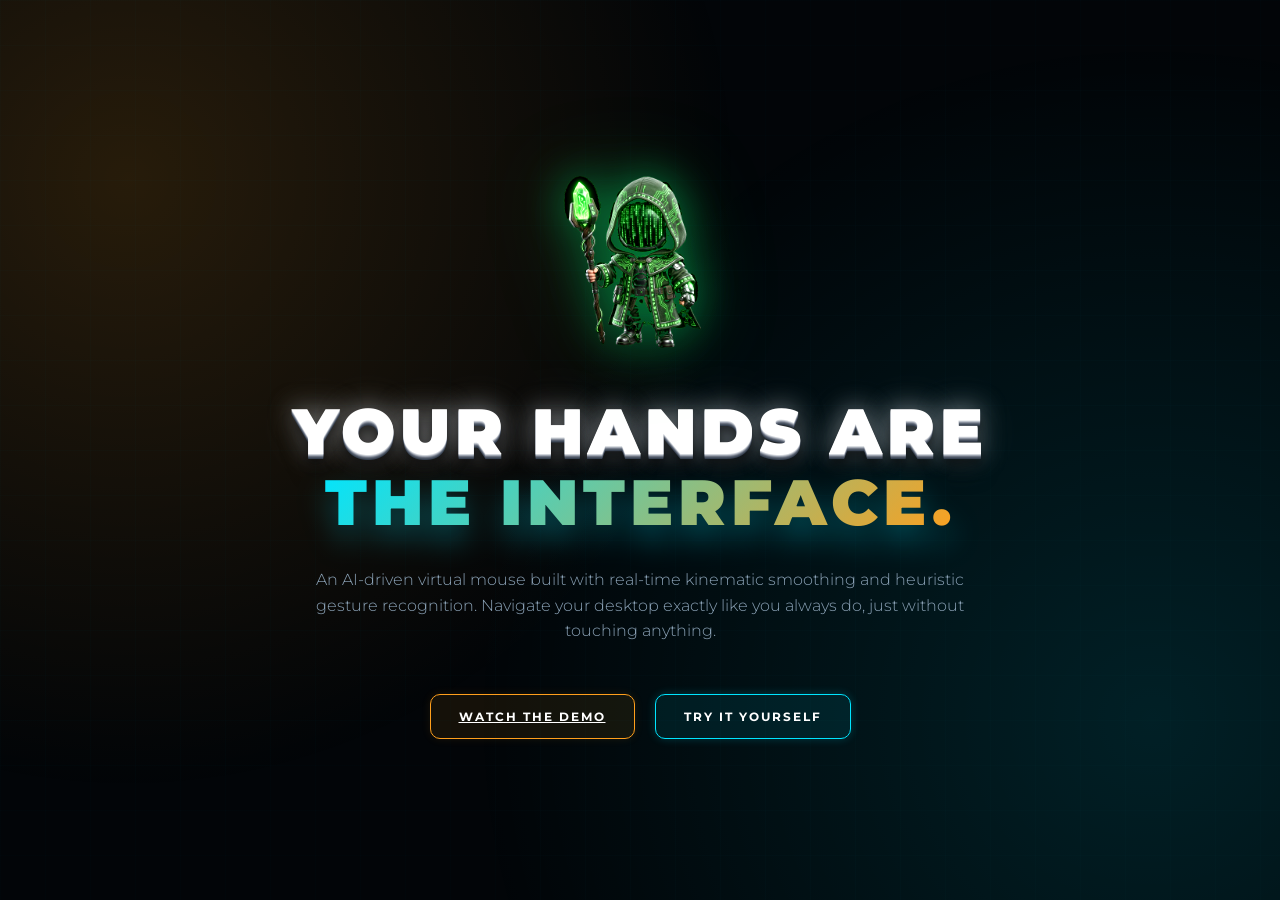
<file: frontend/index.html>
<!DOCTYPE html>
<html lang="en">

<head>
    <meta charset="UTF-8">
    <meta name="viewport" content="width=device-width, initial-scale=1.0">
    <title>Nexus // Spatial Interface Hub</title>
    <!-- Google Fonts -->
    <link rel="preconnect" href="https://fonts.googleapis.com">
    <link rel="preconnect" href="https://fonts.gstatic.com" crossorigin>
    <link href="https://fonts.googleapis.com/css2?family=Montserrat:wght@300;400;500;600;700;800;900&display=swap"
        rel="stylesheet">
    <!-- Stylesheet -->
    <link rel="stylesheet" href="style.css?v=7">
</head>

<body>
    <div class="background-radial-glow"></div>
    <div class="background-grid"></div>

    <!-- MAIN APP WRAPPER -->
    <div class="app-wrapper">

        <!-- ==========================================
             PAGE 1: LANDING HERO (`#page-landing`)
             ========================================== -->
        <section class="page-view active-page" id="page-landing">
            <div class="landing-container">
                <img src="cypher_transparent.png" class="robot-hand-hologram" id="robot-hand-img" alt="Cypher Hologram">
                <h1 class="glow-text">YOUR HANDS ARE<br><span class="accent-span">THE INTERFACE.</span></h1>
                <p class="sub-headline">
                    An AI-driven virtual mouse built with real-time kinematic smoothing and heuristic gesture
                    recognition.
                    Navigate your desktop exactly like you always do, just without touching anything.
                </p>
                <div class="landing-buttons">
                    <a href="https://youtu.be/SQXOkQufzig?si=wieNALtGC2SFSOL9" target="_blank"
                        class="cyber-btn secondary-btn" id="btn-watch-demo">
                        <span class="btn-glow"></span>
                        <span class="btn-text">WATCH THE DEMO</span>
                    </a>
                    <button class="cyber-btn primary-btn" id="btn-try-yourself">
                        <span class="btn-glow"></span>
                        <span class="btn-text">TRY IT YOURSELF</span>
                    </button>
                </div>
            </div>
        </section>


        <!-- ==========================================
             PAGE 2: GESTURE ARMORY (`#page-armory`)
             ========================================== -->
        <section class="page-view" id="page-armory">
            <div class="container container-showcase">
                <header class="glass-panel sub-header">
                    <h2>THE GESTURE ARMORY</h2>
                    <span class="sub-label">REAL-TIME GESTURE MECHANICS</span>
                </header>

                <div class="armory-segments">
                    <div class="armory-top-row">
                        <!-- Left Segment -->
                        <div class="armory-segment">
                            <h3 class="segment-title">Left Hand Gestures (System Controls)</h3>
                            <div class="segment-grid">
                                <div class="showcase-card glass-panel">
                                    <div class="card-desc-bubble">Make a closed fist with your left hand for more than
                                        0.6 seconds to show the desktop.</div>
                                    <div class="showcase-header">
                                        <h3>Minimize Windows</h3>
                                    </div>
                                    <div class="split-visuals">
                                        <div class="visual-pane hand-pane"><span class="pane-label">HAND</span>
                                            <div class="visual-placeholder loop-fist">
                                                <div class="fist-shape"></div>
                                            </div>
                                        </div>
                                        <div class="visual-pane screen-pane"><span class="pane-label">SCREEN</span>
                                            <div class="visual-placeholder loop-boss">
                                                <div class="mock-windows">
                                                    <div class="win window-1"></div>
                                                    <div class="win window-2"></div>
                                                </div>
                                                <div class="mock-desktop"></div>
                                            </div>
                                        </div>
                                    </div>
                                </div>
                                <div class="showcase-card glass-panel">
                                    <div class="card-desc-bubble">Show an open palm with your left hand for more than
                                        0.6 seconds to restore the windows.</div>
                                    <div class="showcase-header">
                                        <h3>Maximize Windows</h3>
                                    </div>
                                    <div class="split-visuals">
                                        <div class="visual-pane hand-pane"><span class="pane-label">HAND</span>
                                            <div class="visual-placeholder loop-pinch-pinky">
                                                <div class="hand-shape-pinky" style="animation: none; transform: none;">
                                                </div>
                                            </div>
                                        </div>
                                        <div class="visual-pane screen-pane"><span class="pane-label">SCREEN</span>
                                            <div class="visual-placeholder loop-boss"
                                                style="animation-direction: reverse;">
                                                <div class="mock-windows">
                                                    <div class="win window-1"></div>
                                                    <div class="win window-2"></div>
                                                </div>
                                                <div class="mock-desktop"></div>
                                            </div>
                                        </div>
                                    </div>
                                </div>
                                <div class="showcase-card glass-panel">
                                    <div class="card-desc-bubble">Make a "phone" gesture with your left hand (only thumb
                                        and pinky up). It saves screenshots to a screenshots directory.</div>
                                    <div class="showcase-header">
                                        <h3>Take a Screenshot</h3>
                                    </div>
                                    <div class="split-visuals">
                                        <div class="visual-pane hand-pane"><span class="pane-label">HAND</span>
                                            <div class="visual-placeholder loop-spiderman">
                                                <div class="spiderman-hand"></div>
                                            </div>
                                        </div>
                                        <div class="visual-pane screen-pane"><span class="pane-label">SCREEN</span>
                                            <div class="visual-placeholder loop-flash">
                                                <div class="mock-flash"></div><svg xmlns="http://www.w3.org/2000/svg"
                                                    viewBox="0 0 24 24" fill="none" stroke="var(--accent-cyan)"
                                                    stroke-width="1.5"
                                                    style="width: 24px; height: 24px; position: absolute; z-index: 1;">
                                                    <path
                                                        d="M23 19a2 2 0 0 1-2 2H3a2 2 0 0 1-2-2V8a2 2 0 0 1 2-2h4l2-3h6l2 3h4a2 2 0 0 1 2 2z" />
                                                    <circle cx="12" cy="13" r="4" />
                                                </svg>
                                            </div>
                                        </div>
                                    </div>
                                </div>
                                <div class="showcase-card glass-panel">
                                    <div class="card-desc-bubble">Make a closed fist with your left thumb pointing
                                        straight up.</div>
                                    <div class="showcase-header">
                                        <h3>Volume Up</h3>
                                    </div>
                                    <div class="split-visuals">
                                        <div class="visual-pane hand-pane"><span class="pane-label">HAND</span>
                                            <div class="visual-placeholder loop-pinch-pinky">
                                                <div class="hand-shape-pinky"
                                                    style="transform: rotate(0); animation: none; border-radius: 8px 8px 14px 14px;">
                                                    <div
                                                        style="position:absolute;top:-10px;left:5px;width:6px;height:12px;background:var(--accent-yellow);border-radius:2px;">
                                                    </div>
                                                </div>
                                            </div>
                                        </div>
                                        <div class="visual-pane screen-pane"><span class="pane-label">SCREEN</span>
                                            <div class="visual-placeholder loop-vol">
                                                <div class="vol-slider-mock">
                                                    <div class="vol-fill" style="width: 80%; animation: none;"></div>
                                                </div><span class="vol-label"
                                                    style="animation: none; color: var(--accent-yellow);">VOL: UP</span>
                                            </div>
                                        </div>
                                    </div>
                                </div>
                                <div class="showcase-card glass-panel">
                                    <div class="card-desc-bubble">Make a closed fist with your left thumb pointing
                                        straight down.</div>
                                    <div class="showcase-header">
                                        <h3>Volume Down</h3>
                                    </div>
                                    <div class="split-visuals">
                                        <div class="visual-pane hand-pane"><span class="pane-label">HAND</span>
                                            <div class="visual-placeholder loop-pinch-pinky">
                                                <div class="hand-shape-pinky"
                                                    style="transform: rotate(180deg); animation: none; border-radius: 8px 8px 14px 14px;">
                                                    <div
                                                        style="position:absolute;top:-10px;left:5px;width:6px;height:12px;background:var(--accent-yellow);border-radius:2px;">
                                                    </div>
                                                </div>
                                            </div>
                                        </div>
                                        <div class="visual-pane screen-pane"><span class="pane-label">SCREEN</span>
                                            <div class="visual-placeholder loop-vol">
                                                <div class="vol-slider-mock">
                                                    <div class="vol-fill" style="width: 20%; animation: none;"></div>
                                                </div><span class="vol-label"
                                                    style="animation: none; color: var(--accent-yellow);">VOL:
                                                    DOWN</span>
                                            </div>
                                        </div>
                                    </div>
                                </div>
                            </div>
                        </div>

                        <!-- Right Segment -->
                        <div class="armory-segment">
                            <h3 class="segment-title">Right Hand Gestures (Primary Mouse Controls)</h3>
                            <div class="segment-grid">
                                <div class="showcase-card glass-panel">
                                    <div class="card-desc-bubble">Hold your right index finger up. The cursor will
                                        follow your finger's movement.</div>
                                    <div class="showcase-header">
                                        <h3>Move Cursor</h3>
                                    </div>
                                    <div class="split-visuals">
                                        <div class="visual-pane hand-pane"><span class="pane-label">HAND</span>
                                            <div class="visual-placeholder loop-hover">
                                                <div class="hover-finger"></div>
                                            </div>
                                        </div>
                                        <div class="visual-pane screen-pane"><span class="pane-label">SCREEN</span>
                                            <div class="visual-placeholder loop-cursor">
                                                <div class="mock-cursor"></div>
                                            </div>
                                        </div>
                                    </div>
                                </div>
                                <div class="showcase-card glass-panel">
                                    <div class="card-desc-bubble">Pinch your right index finger and thumb together.
                                    </div>
                                    <div class="showcase-header">
                                        <h3>Left Click</h3>
                                    </div>
                                    <div class="split-visuals">
                                        <div class="visual-pane hand-pane"><span class="pane-label">HAND</span>
                                            <div class="visual-placeholder loop-pinch">
                                                <div class="hand-shape"></div>
                                                <div class="pinch-dot"></div>
                                            </div>
                                        </div>
                                        <div class="visual-pane screen-pane"><span class="pane-label">SCREEN</span>
                                            <div class="visual-placeholder loop-click">
                                                <div class="mock-cursor"></div>
                                                <div class="mock-file"></div>
                                            </div>
                                        </div>
                                    </div>
                                </div>
                                <div class="showcase-card glass-panel">
                                    <div class="card-desc-bubble">Hold only your right pinky finger up (all other
                                        fingers closed).</div>
                                    <div class="showcase-header">
                                        <h3>Right Click</h3>
                                    </div>
                                    <div class="split-visuals">
                                        <div class="visual-pane hand-pane"><span class="pane-label">HAND</span>
                                            <div class="visual-placeholder loop-pinch-middle">
                                                <div class="hand-shape-middle"></div>
                                            </div>
                                        </div>
                                        <div class="visual-pane screen-pane"><span class="pane-label">SCREEN</span>
                                            <div class="visual-placeholder loop-menu">
                                                <div class="mock-menu">
                                                    <div class="menu-line"></div>
                                                    <div class="menu-line"></div>
                                                </div>
                                            </div>
                                        </div>
                                    </div>
                                </div>
                                <div class="showcase-card glass-panel">
                                    <div class="card-desc-bubble">Pinch your right pinky and thumb together. This holds
                                        the mouse button down, allowing you to drag items by moving your hand. Releasing
                                        the pinch releases the drag.</div>
                                    <div class="showcase-header">
                                        <h3>Click and Drag</h3>
                                    </div>
                                    <div class="split-visuals">
                                        <div class="visual-pane hand-pane"><span class="pane-label">HAND</span>
                                            <div class="visual-placeholder loop-pinch">
                                                <div class="hand-shape" style="border-radius: 50% 10% 50% 50%;"></div>
                                                <div class="pinch-dot"></div>
                                            </div>
                                        </div>
                                        <div class="visual-pane screen-pane"><span class="pane-label">SCREEN</span>
                                            <div class="visual-placeholder loop-click">
                                                <div class="mock-cursor"></div>
                                                <div class="mock-file"
                                                    style="animation: none; border-color: var(--accent-cyan); background: rgba(0, 229, 255, 0.08); transform: scale(1);">
                                                </div>
                                            </div>
                                        </div>
                                    </div>
                                </div>
                            </div>
                        </div>
                    </div>

                    <!-- Bottom Row -->
                    <div class="armory-bottom-row">
                        <div class="armory-segment">
                            <h3 class="segment-title">Two-Handed Gestures (Scroll Mode)</h3>
                            <div class="segment-grid four-cols">
                                <div class="showcase-card glass-panel">
                                    <div class="card-desc-bubble">Hold both hands up with open palms for more than 1
                                        second.</div>
                                    <div class="showcase-header">
                                        <h3>Enter Scroll Mode</h3>
                                    </div>
                                    <div class="split-visuals">
                                        <div class="visual-pane hand-pane"><span class="pane-label">HANDS</span>
                                            <div class="visual-placeholder loop-pinch-ring">
                                                <div class="hand-shape-ring"
                                                    style="animation:none; transform:none; display:flex; gap:10px;">
                                                    <div class="hand-shape-pinky"
                                                        style="width:20px;height:20px;border-radius:2px;"></div>
                                                    <div class="hand-shape-pinky"
                                                        style="width:20px;height:20px;border-radius:2px;"></div>
                                                </div>
                                            </div>
                                        </div>
                                        <div class="visual-pane screen-pane"><span class="pane-label">SCREEN</span>
                                            <div class="visual-placeholder"><span
                                                    style="color:var(--accent-cyan); font-weight:bold; font-size:12px;">SCROLL
                                                    MODE ON</span></div>
                                        </div>
                                    </div>
                                </div>
                                <div class="showcase-card glass-panel">
                                    <div class="card-desc-bubble">While in scroll mode, hold your right index finger up.
                                    </div>
                                    <div class="showcase-header">
                                        <h3>Scroll Up</h3>
                                    </div>
                                    <div class="split-visuals">
                                        <div class="visual-pane hand-pane"><span class="pane-label">HAND</span>
                                            <div class="visual-placeholder loop-hover">
                                                <div class="hover-finger"></div>
                                            </div>
                                        </div>
                                        <div class="visual-pane screen-pane"><span class="pane-label">SCREEN</span>
                                            <div class="visual-placeholder loop-scroll">
                                                <div class="mock-webpage">
                                                    <div class="web-line line-1" style="animation-direction:reverse;">
                                                    </div>
                                                    <div class="web-line line-2" style="animation-direction:reverse;">
                                                    </div>
                                                    <div class="web-line line-3" style="animation-direction:reverse;">
                                                    </div>
                                                </div>
                                            </div>
                                        </div>
                                    </div>
                                </div>
                                <div class="showcase-card glass-panel">
                                    <div class="card-desc-bubble">While in scroll mode, hold both your right index and
                                        middle fingers up.</div>
                                    <div class="showcase-header">
                                        <h3>Scroll Down</h3>
                                    </div>
                                    <div class="split-visuals">
                                        <div class="visual-pane hand-pane"><span class="pane-label">HAND</span>
                                            <div class="visual-placeholder loop-peace">
                                                <div class="peace-fingers"></div>
                                            </div>
                                        </div>
                                        <div class="visual-pane screen-pane"><span class="pane-label">SCREEN</span>
                                            <div class="visual-placeholder loop-scroll">
                                                <div class="mock-webpage">
                                                    <div class="web-line line-1"></div>
                                                    <div class="web-line line-2"></div>
                                                    <div class="web-line line-3"></div>
                                                </div>
                                            </div>
                                        </div>
                                    </div>
                                </div>
                                <div class="showcase-card glass-panel">
                                    <div class="card-desc-bubble">Make a closed fist with both hands for more than 1
                                        second.</div>
                                    <div class="showcase-header">
                                        <h3>Exit Scroll Mode</h3>
                                    </div>
                                    <div class="split-visuals">
                                        <div class="visual-pane hand-pane"><span class="pane-label">HANDS</span>
                                            <div class="visual-placeholder loop-fist">
                                                <div class="fist-shape"
                                                    style="animation:none; width:15px; height:15px; margin-right:5px;">
                                                </div>
                                                <div class="fist-shape"
                                                    style="animation:none; width:15px; height:15px;"></div>
                                            </div>
                                        </div>
                                        <div class="visual-pane screen-pane"><span class="pane-label">SCREEN</span>
                                            <div class="visual-placeholder"><span
                                                    style="color:var(--text-muted); font-weight:bold; font-size:12px;">SCROLL
                                                    MODE OFF</span></div>
                                        </div>
                                    </div>
                                </div>
                            </div>
                        </div>
                    </div>
                </div>

                <div class="navigation-footer">
                    <button class="cyber-btn primary-btn btn-nav" id="btn-goto-login">
                        <span class="btn-glow"></span>
                        <span class="btn-text">PROCEED TO ACCESS TERMINAL</span>
                    </button>
                </div>
            </div>
        </section>


        <!-- ==========================================
             PAGE 3: SECURE LOGIN TERMINAL (`#page-login`)
             ========================================== -->
        <section class="page-view" id="page-login">
            <div class="login-wrapper">
                <div class="glass-panel login-card">
                    <!-- Laser Scanner effect line -->
                    <div class="laser-scanner" id="login-laser"></div>

                    <div class="login-header">
                        <div class="security-lock">
                            <svg xmlns="http://www.w3.org/2000/svg" viewBox="0 0 24 24" fill="none"
                                stroke="var(--accent-cyan)" stroke-width="1.5">
                                <rect x="3" y="11" width="18" height="11" rx="2" ry="2" />
                                <path d="M7 11V7a5 5 0 0 1 10 0v4" />
                            </svg>
                        </div>
                        <h2>BIOMETRIC GATEWAY</h2>
                        <span class="security-level">ACCESS LEVEL: PROTOCOL_Nexus</span>
                    </div>

                    <form id="login-form">
                        <div class="input-group">
                            <label for="user-name">OPERATOR NAME</label>
                            <input type="text" id="user-name" required placeholder="e.g. Neo">
                        </div>
                        <div class="input-group">
                            <label for="user-email">EMAIL CHANNEL</label>
                            <input type="email" id="user-email" required placeholder="name@domain.com">
                        </div>
                        <div class="input-group">
                            <label for="user-password">ACCESS ENCRYPT KEY</label>
                            <input type="password" id="user-password" required placeholder="••••••••">
                        </div>

                        <div id="login-error-msg" class="error-text hidden">AUTHENTICATION ERROR. TRY AGAIN.</div>

                        <button type="submit" class="cyber-btn primary-btn btn-login-submit" id="btn-login-submit">
                            <span class="btn-glow"></span>
                            <span class="btn-text">AUTHENTICATE OPERATOR</span>
                        </button>
                    </form>
                </div>
            </div>
        </section>


        <!-- ==========================================
             PAGE 4: TELEMETRY CONTROL HUB (`#page-hub`)
             ========================================== -->
        <section class="page-view" id="page-hub">
            <div class="container container-hub">
                <!-- TOP BAR CONTROL TERMINAL -->
                <header class="glass-panel hub-header">
                    <div class="logo-area">
                        <div class="pulsing-core"></div>
                        <div class="logo-text">
                            <h1>Nexus</h1>
                            <span>SPATIAL CONSOLE</span>
                        </div>
                    </div>

                    <!-- Middle Area: Telemetry Readouts (Compact & Elegant) -->
                    <div class="telemetry-bar">
                        <div class="t-item"><span class="t-lbl">ACTION:</span> <span id="current-action-display"
                                class="monospace font-action pulsing-text">SYSTEM IDLE</span></div>
                        <div class="t-item"><span class="t-lbl">CURSOR:</span> <span id="coordinates-display"
                                class="monospace font-accent">X: 0000 | Y: 0000</span></div>
                        <div class="t-item"><span class="t-lbl">FPS:</span> <span id="fps-display"
                                class="monospace font-green">00</span></div>
                    </div>

                    <div class="system-status">
                        <span id="connection-status" class="status-badge disconnected">WS</span>
                        <span id="engine-status" class="status-badge inactive">CAM</span>
                    </div>
                </header>

                <!-- MAIN CONTROLS WORKSPACE (2-COLUMN CONSOLE) -->
                <div class="hub-workspace">

                    <!-- COLUMN 1: TRACKING INTERFACE (Left) -->
                    <div class="hub-left-panel">
                        <!-- Holographic Target / Hand Canvas -->
                        <div class="glass-panel radar-scanner-card">
                            <div class="radar-outer-ring">
                                <div class="radar-sweep-line"></div>
                                <div class="radar-crosshair-h"></div>
                                <div class="radar-crosshair-v"></div>
                                <div class="canvas-wrap">
                                    <svg id="hand-canvas" viewBox="0 0 100 100" preserveAspectRatio="xMidYMid meet">
                                        <g id="skeleton-links"></g>
                                        <g id="skeleton-joints"></g>
                                        <circle id="virtual-cursor" cx="50" cy="50" r="2.5" fill="none"
                                            stroke="var(--accent-cyan)" stroke-width="0.6" stroke-dasharray="1 1" />
                                        <circle id="virtual-cursor-core" cx="50" cy="50" r="0.8"
                                            fill="var(--accent-cyan)" />
                                    </svg>
                                    <div id="no-hand-warning" class="warning-overlay">
                                        <svg xmlns="http://www.w3.org/2000/svg" viewBox="0 0 24 24" fill="none"
                                            stroke="var(--accent-red)" stroke-width="1.5" class="warning-icon">
                                            <circle cx="12" cy="12" r="10" />
                                            <line x1="12" y1="8" x2="12" y2="12" />
                                            <line x1="12" y1="16" x2="12.01" y2="16" />
                                        </svg>
                                        <span>NO TARGET IN RANGE</span>
                                    </div>
                                </div>
                            </div>
                        </div>

                        <!-- System Switches -->
                        <div class="glass-panel control-settings-card">
                            <div class="modality-selectors-grid">
                                <div class="modality-switch-card">
                                    <label class="switch">
                                        <input type="checkbox" id="toggle-modality-gestures" checked>
                                        <span class="slider-round"></span>
                                    </label>
                                    <div class="modality-label-group">
                                        <span class="title">HAND TRACKING</span>
                                    </div>
                                </div>
                                <div class="modality-switch-card">
                                    <label class="switch">
                                        <input type="checkbox" id="toggle-modality-face" checked>
                                        <span class="slider-round"></span>
                                    </label>
                                    <div class="modality-label-group">
                                        <span class="title">FACE TRACKING</span>
                                    </div>
                                </div>
                                <div class="modality-switch-card">
                                    <label class="switch">
                                        <input type="checkbox" id="toggle-modality-voice">
                                        <span class="slider-round"></span>
                                    </label>
                                    <div class="modality-label-group">
                                        <span class="title">VOICE CONTROL</span>
                                    </div>
                                </div>
                            </div>

                            <hr class="deck-divider">

                            <div class="setting-item-layout">
                                <div class="slider-label-group">
                                    <label for="smooth-slider">KINEMATIC SMOOTHING</label>
                                    <span id="smooth-val" class="monospace font-accent">2.0</span>
                                </div>
                                <input type="range" id="smooth-slider" min="1" max="15" step="0.5" value="2.0">
                            </div>

                            <div class="setting-item-layout">
                                <div class="slider-label-group">
                                    <label for="blink-slider">BLINK SENSITIVITY</label>
                                    <span id="blink-val" class="monospace font-accent">0.22</span>
                                </div>
                                <input type="range" id="blink-slider" min="0.10" max="0.35" step="0.01" value="0.22">
                            </div>

                            <div class="toggle-row-layout">
                                <label for="opencv-toggle">LOCAL CAMERA SCREEN</label>
                                <label class="switch">
                                    <input type="checkbox" id="opencv-toggle">
                                    <span class="slider-round"></span>
                                </label>
                            </div>

                            <div class="toggle-row-layout" style="margin-top: 15px;">
                                <label for="camera-index-input" style="display: none;">CAMERA INDEX</label>
                                <input type="number" id="camera-index-input" value="0" min="0" max="10"
                                    style="width: 50px; background: transparent; color: var(--accent-cyan); border: 1px solid var(--accent-cyan); text-align: center; border-radius: 4px; padding: 2px; display: none">
                            </div>
                        </div>
                    </div>

                    <!-- COLUMN 2: COMPACT COMMAND MATRIX (Right) -->
                    <div class="hub-right-panel glass-panel">
                        <div class="matrix-header">
                            <h2>GESTURE COMMAND PROTOCOLS</h2>
                            <span class="matrix-count">ACTIVE STATS</span>
                        </div>

                        <div class="matrix-list">
                            <!-- Right Hand Gestures -->
                            <div class="matrix-item" id="gesture-hover" data-gesture="CURSOR HOVER">
                                <div class="item-status-light"></div>
                                <div class="item-details">
                                    <h4>Move Cursor</h4>
                                    <p>Hold your right index finger up. The cursor will follow your finger's movement.
                                    </p>
                                </div>
                                <label class="mini-toggle">
                                    <input type="checkbox" id="toggle-hover" checked>
                                    <span class="mini-slider"></span>
                                </label>
                            </div>

                            <div class="matrix-item" id="gesture-left-click" data-gesture="LEFT CLICK">
                                <div class="item-status-light"></div>
                                <div class="item-details">
                                    <h4>Left Click</h4>
                                    <p>Pinch your right index finger and thumb together.</p>
                                </div>
                                <label class="mini-toggle">
                                    <input type="checkbox" id="toggle-left_click" checked>
                                    <span class="mini-slider"></span>
                                </label>
                            </div>

                            <div class="matrix-item" id="gesture-right-click" data-gesture="RIGHT CLICK">
                                <div class="item-status-light"></div>
                                <div class="item-details">
                                    <h4>Right Click</h4>
                                    <p>Hold only your right pinky finger up (all other fingers closed).</p>
                                </div>
                                <label class="mini-toggle">
                                    <input type="checkbox" id="toggle-right_click" checked>
                                    <span class="mini-slider"></span>
                                </label>
                            </div>

                            <div class="matrix-item" id="gesture-drag" data-gesture="DRAG ENGAGED">
                                <div class="item-status-light"></div>
                                <div class="item-details">
                                    <h4>Click and Drag</h4>
                                    <p>Pinch your right pinky and thumb together. This holds the mouse button down,
                                        allowing you to drag items by moving your hand. Releasing the pinch releases the
                                        drag.</p>
                                </div>
                                <label class="mini-toggle">
                                    <input type="checkbox" id="toggle-click_drag" checked>
                                    <span class="mini-slider"></span>
                                </label>
                            </div>

                            <!-- Left Hand Gestures -->
                            <div class="matrix-item" id="gesture-minimize" data-gesture="MINIMIZE WINDOWS">
                                <div class="item-status-light"></div>
                                <div class="item-details">
                                    <h4>Minimize Windows</h4>
                                    <p>Make a closed fist with your left hand for more than 0.6 seconds to show the
                                        desktop.</p>
                                </div>
                                <label class="mini-toggle">
                                    <input type="checkbox" id="toggle-minimize" checked>
                                    <span class="mini-slider"></span>
                                </label>
                            </div>

                            <div class="matrix-item" id="gesture-maximize" data-gesture="MAXIMIZE WINDOWS">
                                <div class="item-status-light"></div>
                                <div class="item-details">
                                    <h4>Maximize Windows</h4>
                                    <p>Show an open palm with your left hand for more than 0.6 seconds to restore the
                                        windows.</p>
                                </div>
                                <label class="mini-toggle">
                                    <input type="checkbox" id="toggle-maximize" checked>
                                    <span class="mini-slider"></span>
                                </label>
                            </div>

                            <div class="matrix-item" id="gesture-screenshot" data-gesture="SCREENSHOT">
                                <div class="item-status-light"></div>
                                <div class="item-details">
                                    <h4>Take a Screenshot</h4>
                                    <p>Make a "phone" gesture with your left hand (only thumb and pinky up). It saves
                                        screenshots to a screenshots directory.</p>
                                </div>
                                <label class="mini-toggle">
                                    <input type="checkbox" id="toggle-screenshot" checked>
                                    <span class="mini-slider"></span>
                                </label>
                            </div>

                            <div class="matrix-item" id="gesture-vol-up" data-gesture="VOLUME UP">
                                <div class="item-status-light"></div>
                                <div class="item-details">
                                    <h4>Volume Up</h4>
                                    <p>Make a closed fist with your left thumb pointing straight up.</p>
                                </div>
                                <label class="mini-toggle">
                                    <input type="checkbox" id="toggle-volume_up" checked>
                                    <span class="mini-slider"></span>
                                </label>
                            </div>

                            <div class="matrix-item" id="gesture-vol-down" data-gesture="VOLUME DOWN">
                                <div class="item-status-light"></div>
                                <div class="item-details">
                                    <h4>Volume Down</h4>
                                    <p>Make a closed fist with your left thumb pointing straight down.</p>
                                </div>
                                <label class="mini-toggle">
                                    <input type="checkbox" id="toggle-volume_down" checked>
                                    <span class="mini-slider"></span>
                                </label>
                            </div>

                            <!-- Two-Handed Gestures (Scroll Mode) -->
                            <div class="matrix-item" id="gesture-enter-scroll" data-gesture="ENTER SCROLL MODE">
                                <div class="item-status-light"></div>
                                <div class="item-details">
                                    <h4>Enter Scroll Mode</h4>
                                    <p>Hold both hands up with open palms for more than 1 second.</p>
                                </div>
                                <label class="mini-toggle">
                                    <input type="checkbox" id="toggle-enter_scroll" checked>
                                    <span class="mini-slider"></span>
                                </label>
                            </div>

                            <div class="matrix-item" id="gesture-scroll-up" data-gesture="SCROLL UP">
                                <div class="item-status-light"></div>
                                <div class="item-details">
                                    <h4>Scroll Up</h4>
                                    <p>While in scroll mode, hold your right index finger up.</p>
                                </div>
                                <label class="mini-toggle">
                                    <input type="checkbox" id="toggle-scroll_up" checked>
                                    <span class="mini-slider"></span>
                                </label>
                            </div>

                            <div class="matrix-item" id="gesture-scroll-down" data-gesture="SCROLL DOWN">
                                <div class="item-status-light"></div>
                                <div class="item-details">
                                    <h4>Scroll Down</h4>
                                    <p>While in scroll mode, hold both your right index and middle fingers up.</p>
                                </div>
                                <label class="mini-toggle">
                                    <input type="checkbox" id="toggle-scroll_down" checked>
                                    <span class="mini-slider"></span>
                                </label>
                            </div>

                            <div class="matrix-item" id="gesture-exit-scroll" data-gesture="EXIT SCROLL MODE">
                                <div class="item-status-light"></div>
                                <div class="item-details">
                                    <h4>Exit Scroll Mode</h4>
                                    <p>Make a closed fist with both hands for more than 1 second.</p>
                                </div>
                                <label class="mini-toggle">
                                    <input type="checkbox" id="toggle-exit_scroll" checked>
                                    <span class="mini-slider"></span>
                                </label>
                            </div>

                            <!-- Face Gestures (Fallback) -->
                            <div class="matrix-item" id="gesture-face-cursor" data-gesture="FACE CURSOR">
                                <div class="item-status-light"></div>
                                <div class="item-details">
                                    <h4>Nose Tracking</h4>
                                    <p>When hands are not visible, move your head to control the cursor.</p>
                                </div>
                            </div>

                            <div class="matrix-item" id="gesture-left-click-face" data-gesture="LEFT CLICK (FACE)">
                                <div class="item-status-light"></div>
                                <div class="item-details">
                                    <h4>Left Click (Face)</h4>
                                    <p>Double blink your left eye to trigger a left click.</p>
                                </div>
                            </div>

                            <div class="matrix-item" id="gesture-right-click-face" data-gesture="RIGHT CLICK (FACE)">
                                <div class="item-status-light"></div>
                                <div class="item-details">
                                    <h4>Right Click (Face)</h4>
                                    <p>Double blink your right eye to trigger a right click.</p>
                                </div>
                            </div>

                            <!-- Voice Commands -->
                            <div class="matrix-item" id="gesture-voice-cmd" data-gesture="VOICE COMMAND"
                                style="cursor: pointer;">
                                <div class="item-status-light"></div>
                                <div class="item-details">
                                    <h4>Voice Control</h4>
                                    <p>Toggle ON to speak commands: "left click", "right click", "minimize", "maximize",
                                        "take screenshot". Hand and Face tracking will be paused.</p>
                                </div>
                            </div>

                            <div class="voice-cmd-panel" id="voice-cmd-panel" style="display: none;">
                                <div class="voice-cmd-buttons">
                                    <button class="voice-btn">LEFT CLICK</button>
                                    <button class="voice-btn">RIGHT CLICK</button>
                                    <button class="voice-btn">MINIMIZE</button>
                                    <button class="voice-btn">MAXIMIZE</button>
                                    <button class="voice-btn">TAKE SCREENSHOT</button>
                                </div>
                            </div>

                        </div>
                    </div>

                </div>

                <!-- NAV CONTROL FOOTER -->
                <div class="hub-action-footer">
                    <button class="cyber-btn secondary-btn btn-hub-shutdown" id="btn-shutdown-system">
                        <span class="btn-glow"></span>
                        <span class="btn-text">TERMINATE ENGINE</span>
                    </button>
                    <div class="res-display-badge"><span id="resolution-display" class="monospace">0000 x 0000</span>
                    </div>
                    <button class="cyber-btn primary-btn btn-hub-next" id="btn-goto-credits">
                        <span class="btn-glow"></span>
                        <span class="btn-text">PROCEED TO CREDITS</span>
                    </button>
                </div>
            </div>
        </section>


        <!-- ==========================================
             PAGE 5: ACCESSIBILITY CREDITS & ROADMAP (`#page-credits`)
             ========================================== -->
        <section class="page-view" id="page-credits">
            <div class="container container-credits">
                <header class="glass-panel sub-header">
                    <h2>ACCESSIBILITY PROFILE & ROADMAP</h2>
                    <span class="sub-label">PROJECT CREDITS AND FUTURE EVOLUTION</span>
                </header>

                <div class="credits-grid">
                    <!-- Left side: Credits & Purpose -->
                    <div class="glass-panel credits-left-card">
                        <div class="panel-header">
                            <h2>DEVELOPMENT PROTOCOL</h2>
                            <span class="sub-label">CREATIVE ORIGIN & NOBLE PURPOSE</span>
                        </div>
                        <div class="credits-body">
                            <div class="developer-profile">
                                <div class="profile-avatar">
                                    <img src="owner_pic.jpg" alt="Creator Profile" class="avatar-img">
                                </div>
                                <div class="profile-info">
                                    <span class="profile-tag">CREATOR</span>
                                    <h3 class="developer-name">Ismat Erena Siddiquee</h3>
                                    <span class="developer-email">oritrisiddiquee@gmail.com</span>
                                </div>
                            </div>
                            <div class="developer-profile" style="margin-top: 15px;">
                                <div class="profile-avatar">
                                    <img src="syed_pic.jpg.jpeg" alt="Creator Profile" class="avatar-img">
                                </div>
                                <div class="profile-info">
                                    <span class="profile-tag">CREATOR</span>
                                    <h3 class="developer-name">Sayed Ahad Karim</h3>
                                    <span class="developer-email">sakarim599@gmail.com</span>
                                </div>
                            </div>

                            <hr class="deck-divider">

                            <div class="project-purpose-section">
                                <h4>THE NOBLE PURPOSE OF Nexus</h4>
                                <p class="purpose-highlight">
                                    "The fundamental purpose of Nexus is to guarantee digital equity by ensuring that
                                    technology adapts to the human body, rather than forcing the human body to adapt to
                                    technology. We believe technology should fit the human body, not the other way
                                    around. Every human has a right to digital connection."
                                </p>
                                <p>
                                    Nexus is driven by the conviction that digital connection is a universal human
                                    right, not a privilege dependent on physical ability. By replacing traditional input
                                    devices with intuitive, adaptive systems, Nexus serves three vital pillars of
                                    accessibility:
                                </p>
                                <ul class="purpose-list">
                                    <li><strong>Restoring Autonomy:</strong> It returns total independence to
                                        individuals with upper limb loss by translating natural facial expressions and
                                        head movements into seamless, precise computer control.</li>
                                    <li><strong>Empowering the Visually Impaired:</strong> It bridges the visual gap for
                                        blind and low-vision users through intelligent, context-aware voice commands,
                                        transforming complex screen interactions into effortless natural language
                                        execution.</li>
                                    <li><strong>Redefining Human-Computer Interaction:</strong> It actively dismantles
                                        the exclusionary standards of modern hardware, pioneering a future where
                                        physical limitations no longer dictate a person’s ability to work, create,
                                        communicate, or participate in the modern world.</li>
                                </ul>
                                <p>
                                    Ultimately, Nexus exists to empower every individual to claim their rightful place
                                    in the digital landscape, unhindered by physical constraints.
                                </p>
                            </div>
                        </div>
                    </div>

                    <!-- Right side: Coming soon timeline -->
                    <div class="glass-panel roadmap-card">
                        <div class="panel-header">
                            <h2>FUTURE ROADMAP</h2>
                            <span class="sub-label">COMING UPGRADE SYSTEM RELEASES</span>
                        </div>
                        <div class="roadmap-timeline">
                            <!-- Item 1 -->
                            <div class="timeline-item">
                                <div class="timeline-marker">
                                    <div class="marker-dot"></div>
                                    <div class="marker-line"></div>
                                </div>
                                <div class="timeline-content">
                                    <span class="release-code">Nexus v2.0 // COMPLETED</span>
                                    <h3>Dual-Hand Kinematics</h3>
                                    <p>Enabling simultaneous dual-hand tracking. Pinch, rotate, and zoom into 3D models
                                        or navigate detailed maps using natural, two-handed expansion gestures.</p>
                                </div>
                            </div>

                            <!-- Item 2 -->
                            <div class="timeline-item">
                                <div class="timeline-marker">
                                    <div class="marker-dot pulsing-node"></div>
                                    <div class="marker-line"></div>
                                </div>
                                <div class="timeline-content">
                                    <span class="release-code font-cyan">Nexus v2.5 // DEVELOPMENT</span>
                                    <h3>Holographic Gaming Mode</h3>
                                    <p>Direct virtual joystick and steering wheel emulation. Play racing, simulation,
                                        and flight games by holding an invisible wheel in mid-air with real-time
                                        yaw/roll calculations.</p>
                                </div>
                            </div>

                            <!-- Item 3 -->
                            <div class="timeline-item">
                                <div class="timeline-marker">
                                    <div class="marker-dot"></div>
                                </div>
                                <div class="timeline-content">
                                    <span class="release-code font-violet">Nexus v3.0 // ARCHITECTURE</span>
                                    <h3>Virtual Air Typing Keyboard</h3>
                                    <p>Renders a transparent, holographic keyboard floating in front of your hands. Type
                                        text strings in mid-air by tracking finger coordinate intersections with virtual
                                        key bounds.</p>
                                </div>
                            </div>
                        </div>
                    </div>
                </div>

                <div class="glass-panel" style="margin-top: 24px;">
                    <div class="panel-header">
                        <h2>THE EVOLUTION OF SPATIAL COMPUTING</h2>
                        <span class="sub-label">TRANSCENDING HARDWARE LIMITATIONS</span>
                    </div>
                    <div class="credits-body" style="padding-top: 10px; padding-left: 15px; padding-right: 15px;">
                        <p
                            style="font-size: 13.5px; font-weight: 500; color: var(--text-light); line-height: 1.7; text-align: justify; margin-bottom: 16px;">
                            While engineered initially to restore digital autonomy, the core architecture of NEXUS
                            possesses the capability to redefine human-computer interaction universally. By transforming
                            the empty space in front of you into a highly responsive control matrix, we are pioneering a
                            paradigm shift in how users engage with virtual environments.
                        </p>
                        <p
                            style="font-size: 13.5px; font-weight: 500; color: var(--text-light); line-height: 1.7; text-align: justify;">
                            This technology entirely circumvents the steep financial and hardware barriers of modern
                            immersive gaming. Without requiring expensive headsets or specialized peripherals, any
                            standard workstation becomes a gateway to fully interactive 3D worlds. Players can navigate
                            complex simulations, cast spells in RPGs, or steer vehicles in real-time, relying
                            exclusively on the native precision of their own kinematic movements.
                        </p>
                    </div>
                </div>

                <div class="navigation-footer">
                    <button class="cyber-btn secondary-btn" id="btn-return-home">
                        <span class="btn-glow"></span>
                        <span class="btn-text">RETURN TO GATEWAY</span>
                    </button>
                    <button class="cyber-btn secondary-btn" id="btn-return-dashboard">
                        <span class="btn-glow"></span>
                        <span class="btn-text">RETURN TO DASHBOARD</span>
                    </button>
                </div>
            </div>
        </section>

    </div>

    <!-- JS Logic -->
    <script src="app.js?v=8"></script>
</body>

</html>
</file>
<file: frontend/style.css>
/* =====================================================================
   Nexus UI DESIGN SYSTEM - FUTURISTIC 5-PAGE SPA STYLE
   ===================================================================== */

:root {
    /* Color Palette */
    --bg-dark: #020508;
    --bg-space: #050b14;
    --glass-bg: rgba(4, 10, 18, 0.55);
    --glass-bg-hover: rgba(10, 20, 35, 0.65);
    --glass-border: rgba(0, 229, 255, 0.15);
    --glass-border-hover: rgba(0, 229, 255, 0.35);

    /* Image Inspo Palette */
    --accent-cyan: #00e5ff;
    /* Electric Blue */
    --accent-violet: #ff9f1c;
    /* Fiery Orange (Replacing violet for accents/gradients) */
    --accent-green: #00f5d4;
    --accent-red: #ff3366;
    --accent-orange: #ff9f1c;
    --accent-yellow: #ffb703;
    --text-primary: #ffffff;
    --text-muted: #8aa1b5;
    --text-light: #c2d6e8;

    /* Variables */
    --border-radius-lg: 16px;
    --border-radius-md: 10px;
    --font-sans: 'Montserrat', sans-serif;
    --font-mono: 'Montserrat', monospace;
}

/* Reset and Core Styles */
* {
    margin: 0;
    padding: 0;
    box-sizing: border-box;
    scrollbar-width: thin;
    scrollbar-color: rgba(0, 229, 255, 0.12) transparent;
}

body {
    background-color: var(--bg-dark);
    color: var(--text-primary);
    font-family: var(--font-sans);
    min-height: 100vh;
    overflow-x: hidden;
    position: relative;
}

/* Background Effects */
.background-radial-glow {
    position: fixed;
    top: 0;
    left: 0;
    width: 100%;
    height: 100%;
    background: radial-gradient(circle at 10% 20%, rgba(255, 159, 28, 0.15) 0%, transparent 45%),
        radial-gradient(circle at 90% 80%, rgba(0, 229, 255, 0.12) 0%, transparent 50%);
    pointer-events: none;
    z-index: -2;
}

.background-grid {
    position: fixed;
    top: 0;
    left: 0;
    width: 100%;
    height: 100%;
    background-image:
        linear-gradient(rgba(0, 229, 255, 0.015) 1px, transparent 1px),
        linear-gradient(90deg, rgba(0, 229, 255, 0.015) 1px, transparent 1px);
    background-size: 45px 45px;
    pointer-events: none;
    z-index: -1;
    opacity: 0.8;
}

/* SPA Page View Transitions */
.app-wrapper {
    position: relative;
    min-height: 100vh;
    width: 100%;
}

.page-view {
    display: none;
    width: 100%;
    min-height: 100vh;
    opacity: 0;
    transform: scale(0.98) translateY(10px);
    transition: opacity 0.6s cubic-bezier(0.22, 0.68, 0.35, 1),
        transform 0.6s cubic-bezier(0.22, 0.68, 0.35, 1);
}

.page-view.active-page {
    display: flex;
    flex-direction: column;
    justify-content: center;
    opacity: 1;
    transform: scale(1) translateY(0);
}

/* Glassmorphism Panel Styling */
.glass-panel {
    background: var(--glass-bg);
    backdrop-filter: blur(20px);
    -webkit-backdrop-filter: blur(20px);
    border: 1px solid var(--glass-border);
    border-radius: var(--border-radius-lg);
    box-shadow: 0 10px 40px rgba(0, 0, 0, 0.5), 0 0 15px rgba(0, 229, 255, 0.02);
    transition: all 0.4s cubic-bezier(0.25, 0.8, 0.25, 1);
}

.glass-panel:hover {
    border-color: var(--glass-border-hover);
    box-shadow: 0 10px 40px rgba(0, 0, 0, 0.55), 0 0 20px rgba(0, 229, 255, 0.08);
}

/* Futuristic Button Styling */
.cyber-btn {
    position: relative;
    padding: 14px 28px;
    background: transparent;
    border: 1px solid var(--accent-cyan);
    border-radius: var(--border-radius-md);
    color: #fff;
    font-family: var(--font-sans);
    font-size: 12px;
    font-weight: 700;
    letter-spacing: 2px;
    cursor: pointer;
    overflow: hidden;
    transition: all 0.3s ease;
}

.cyber-btn .btn-glow {
    position: absolute;
    top: 50%;
    left: 50%;
    width: 0;
    height: 0;
    background: radial-gradient(circle, rgba(0, 229, 255, 0.3) 0%, transparent 70%);
    transform: translate(-50%, -50%);
    transition: width 0.4s ease, height 0.4s ease;
    z-index: 1;
}

.cyber-btn .btn-text {
    position: relative;
    z-index: 2;
}

.cyber-btn:hover {
    border-color: #fff;
    box-shadow: 0 0 15px var(--accent-cyan);
    text-shadow: 0 0 8px #fff;
}

.cyber-btn:hover .btn-glow {
    width: 250px;
    height: 250px;
}

.primary-btn {
    background: rgba(0, 229, 255, 0.08);
    box-shadow: 0 0 10px rgba(0, 229, 255, 0.2);
}

.secondary-btn {
    border-color: var(--accent-violet);
    background: rgba(255, 159, 28, 0.08);
    box-shadow: 0 0 10px rgba(255, 159, 28, 0.1);
}

.secondary-btn:hover {
    border-color: #fff;
    box-shadow: 0 0 15px var(--accent-violet);
}

/* =====================================================================
   PAGE 1: LANDING HERO STYLING
   ===================================================================== */
#page-landing {
    justify-content: center;
    align-items: center;
    text-align: center;
}

.landing-container {
    max-width: 800px;
    padding: 40px 20px;
    display: flex;
    flex-direction: column;
    align-items: center;
    gap: 30px;
}

/* Cypher Hologram Logo */
.robot-hand-hologram {
    width: 200px;
    height: auto;
    margin-bottom: 5px;
    filter: drop-shadow(0 0 20px rgba(0, 255, 100, 0.4)) drop-shadow(0 0 40px rgba(0, 255, 100, 0.2)) brightness(1.2) contrast(1.2);
    animation: floatHand 5s ease-in-out infinite;
    cursor: pointer;
    transition: filter 0.3s ease, transform 0.3s ease;
}

.robot-hand-hologram:hover {
    filter: drop-shadow(0 0 30px rgba(0, 255, 100, 0.6)) drop-shadow(0 0 50px rgba(0, 255, 100, 0.4)) brightness(1.4) contrast(1.3);
    transform: scale(1.05);
}

@keyframes floatHand {
    0% {
        transform: translateY(0px) rotate(0deg);
    }

    50% {
        transform: translateY(-10px) rotate(2deg);
    }

    100% {
        transform: translateY(0px) rotate(0deg);
    }
}

/* Typography Landing */
.glow-text {
    font-size: 64px;
    font-weight: 900;
    letter-spacing: 5px;
    line-height: 1.1;
    color: #ffffff;
    text-shadow: 0 1px 0 #d1d5db, 0 2px 0 #9ca3af, 0 3px 0 #6b7280, 0 4px 0 #4b5563, 0 5px 0 #374151,
        0 10px 10px rgba(0, 0, 0, 0.5), 0 20px 20px rgba(0, 0, 0, 0.3),
        0 0 25px rgba(226, 232, 240, 0.5), 0 0 50px rgba(226, 232, 240, 0.2);
    animation: floatTitle 4s ease-in-out infinite;
    display: inline-block;
}

@keyframes floatTitle {
    0% {
        transform: translateY(0px);
    }

    50% {
        transform: translateY(-12px);
    }

    100% {
        transform: translateY(0px);
    }
}

.accent-span {
    background: linear-gradient(135deg, var(--accent-cyan), var(--accent-violet));
    -webkit-background-clip: text;
    -webkit-text-fill-color: transparent;
    text-shadow: none;
    filter: drop-shadow(0 15px 15px rgba(0, 229, 255, 0.3));
}

.sub-headline {
    font-size: 16px;
    color: var(--text-muted);
    max-width: 650px;
    line-height: 1.6;
    font-weight: 300;
}

.landing-buttons {
    display: flex;
    gap: 20px;
    margin-top: 20px;
}

/* =====================================================================
   PAGE 2: GESTURE ARMORY SHOWCASE STYLING
   ===================================================================== */
.container {
    max-width: 1350px;
    margin: 0 auto;
    padding: 24px;
    display: flex;
    flex-direction: column;
    gap: 20px;
    width: 100%;
}

.container-showcase {
    max-width: 1200px;
    padding: 40px 20px;
}

.sub-header {
    padding: 20px 28px;
    display: flex;
    flex-direction: column;
    justify-content: center;
    align-items: center;
    gap: 8px;
    text-align: center;
}

.sub-header h2 {
    font-size: 20px;
    font-weight: 800;
    letter-spacing: 3px;
    color: #fff;
    background: linear-gradient(90deg, #fff, var(--accent-cyan));
    -webkit-background-clip: text;
    -webkit-text-fill-color: transparent;
}

.sub-header .sub-label {
    font-size: 9px;
    color: var(--text-muted);
    letter-spacing: 2px;
}

.panel-header {
    display: flex;
    flex-direction: column;
    gap: 4px;
    margin-bottom: 16px;
    padding-left: 15px;
}

.panel-header h2 {
    font-size: 14px;
    font-weight: 800;
    letter-spacing: 2px;
    color: #fff;
    text-shadow: 0 0 10px rgba(0, 229, 255, 0.4), 0 0 20px rgba(0, 229, 255, 0.2);
}

.panel-header .sub-label {
    font-size: 9px;
    color: var(--text-muted);
    letter-spacing: 1.5px;
    text-shadow: 0 0 5px rgba(255, 255, 255, 0.1);
    font-weight: 700;
}


/* Grid layout - Updated for segments */
.armory-segments {
    display: flex;
    flex-direction: column;
    gap: 30px;
    margin-top: 15px;
}

.armory-top-row {
    display: grid;
    grid-template-columns: 1fr 1fr;
    gap: 30px;
}

.armory-segment {
    background: rgba(0, 0, 0, 0.2);
    border: 1px solid rgba(0, 229, 255, 0.1);
    border-radius: var(--border-radius-lg);
    padding: 20px;
}

.segment-title {
    font-size: 16px;
    font-weight: 700;
    color: var(--accent-cyan);
    margin-bottom: 20px;
    text-transform: uppercase;
    letter-spacing: 1.5px;
    border-bottom: 1px solid rgba(0, 229, 255, 0.2);
    padding-bottom: 10px;
    display: inline-block;
}

.segment-grid {
    display: grid;
    grid-template-columns: repeat(2, 1fr);
    gap: 20px;
}

.segment-grid.four-cols {
    grid-template-columns: repeat(4, 1fr);
}


.showcase-card {
    position: relative;
    padding: 20px;
    display: flex;
    flex-direction: column;
    gap: 15px;
    cursor: pointer;
    user-select: none;
    transition: all 0.3s ease;
}

.showcase-card:hover {
    transform: translateY(-3px);
    border-color: var(--glass-border-hover);
    box-shadow: 0 12px 30px rgba(0, 229, 255, 0.05);
}

.showcase-card.active-desc {
    border-color: rgba(0, 229, 255, 0.4);
    box-shadow: 0 0 20px rgba(0, 229, 255, 0.15);
    background: rgba(0, 229, 255, 0.02);
}

/* Tooltip/bubble styled in the top corner of the card */
.card-desc-bubble {
    position: absolute;
    top: -30px;
    right: 15px;
    background: rgba(11, 13, 25, 0.96);
    backdrop-filter: blur(10px);
    -webkit-backdrop-filter: blur(10px);
    border: 1px solid var(--accent-cyan);
    border-radius: 6px;
    padding: 8px 12px;
    font-size: 10.5px;
    color: #fff;
    max-width: 220px;
    width: max-content;
    z-index: 100;
    box-shadow: 0 8px 25px rgba(0, 0, 0, 0.5), 0 0 10px rgba(0, 229, 255, 0.2);
    opacity: 0;
    transform: scale(0.9) translateY(10px);
    pointer-events: none;
    transition: all 0.3s cubic-bezier(0.175, 0.885, 0.32, 1.2);
    line-height: 1.4;
    text-align: left;
}

.card-desc-bubble::after {
    content: '';
    position: absolute;
    bottom: -6px;
    right: 20px;
    width: 10px;
    height: 10px;
    background: rgba(11, 13, 25, 0.96);
    border-right: 1px solid var(--accent-cyan);
    border-bottom: 1px solid var(--accent-cyan);
    transform: rotate(45deg);
}

.showcase-card.active-desc .card-desc-bubble {
    opacity: 1;
    transform: scale(1) translateY(0);
    pointer-events: auto;
}

.showcase-header {
    display: flex;
    justify-content: space-between;
    align-items: center;
    border-bottom: 1px solid rgba(255, 255, 255, 0.05);
    padding-bottom: 10px;
}

.showcase-header h3 {
    font-size: 15px;
    font-weight: 600;
    letter-spacing: 1px;
}

.gesture-badge {
    font-family: var(--font-sans);
    font-size: 10px;
    color: var(--accent-cyan);
    background: rgba(0, 229, 255, 0.08);
    border: 1px solid rgba(0, 229, 255, 0.2);
    padding: 4px 10px;
    border-radius: 4px;
}

/* Split Visuals */
.split-visuals {
    display: grid;
    grid-template-columns: repeat(2, 1fr);
    gap: 15px;
    height: 160px;
}

.visual-pane {
    background: rgba(0, 0, 0, 0.35);
    border: 1px solid rgba(255, 255, 255, 0.03);
    border-radius: var(--border-radius-md);
    position: relative;
    overflow: hidden;
    display: flex;
    align-items: center;
    justify-content: center;
}

.pane-label {
    position: absolute;
    top: 8px;
    left: 10px;
    font-family: var(--font-mono);
    font-size: 8px;
    color: rgba(255, 255, 255, 0.25);
    letter-spacing: 1px;
}

/* --- ANIMATED PLACEHOLDERS --- */
.visual-placeholder {
    position: relative;
    width: 100%;
    height: 100%;
    display: flex;
    align-items: center;
    justify-content: center;
}

/* Loop Pinch hand and Touch animation */
.loop-pinch .hand-shape {
    width: 36px;
    height: 36px;
    background: transparent;
    border: 2.5px solid var(--text-muted);
    border-radius: 50% 50% 10% 50%;
    transform: rotate(-35deg);
    animation: handPinchLoop 2.4s infinite ease-in-out;
}

.loop-pinch .pinch-dot {
    position: absolute;
    width: 8px;
    height: 8px;
    background: var(--accent-cyan);
    border-radius: 50%;
    top: 50%;
    left: 55%;
    opacity: 0;
    transform: translate(-50%, -50%);
    animation: touchPointPulse 2.4s infinite ease-in-out;
}

@keyframes handPinchLoop {
    0% {
        transform: scale(1) rotate(-35deg);
        border-color: var(--text-muted);
    }

    50% {
        transform: scale(0.8) rotate(-45deg);
        border-color: var(--accent-cyan);
    }

    100% {
        transform: scale(1) rotate(-35deg);
        border-color: var(--text-muted);
    }
}

@keyframes touchPointPulse {
    0% {
        opacity: 0;
        transform: scale(0.5);
    }

    50% {
        opacity: 1;
        transform: scale(1.6);
        box-shadow: 0 0 10px var(--accent-cyan);
    }

    100% {
        opacity: 0;
        transform: scale(0.5);
    }
}

/* Click Screen Reaction */
.loop-click .mock-cursor {
    position: absolute;
    width: 0;
    height: 0;
    border-left: 8px solid transparent;
    border-right: 8px solid transparent;
    border-bottom: 16px solid var(--accent-cyan);
    transform: rotate(-45deg);
    top: 60%;
    left: 60%;
    animation: cursorMoveClick 2.4s infinite ease-in-out;
}

.loop-click .mock-file {
    width: 32px;
    height: 32px;
    border: 2px solid rgba(255, 255, 255, 0.15);
    background: rgba(255, 255, 255, 0.02);
    border-radius: 6px;
    animation: fileClickSelect 2.4s infinite ease-in-out;
}

@keyframes cursorMoveClick {
    0% {
        top: 70%;
        left: 70%;
    }

    40% {
        top: 52%;
        left: 52%;
    }

    50% {
        top: 52%;
        left: 52%;
    }

    60% {
        top: 52%;
        left: 52%;
    }

    100% {
        top: 70%;
        left: 70%;
    }
}

@keyframes fileClickSelect {
    0% {
        border-color: rgba(255, 255, 255, 0.15);
        background: transparent;
    }

    48% {
        border-color: rgba(255, 255, 255, 0.15);
        background: transparent;
    }

    50% {
        border-color: var(--accent-cyan);
        background: rgba(0, 229, 255, 0.08);
        transform: scale(0.95);
    }

    60% {
        border-color: var(--accent-cyan);
        background: rgba(0, 229, 255, 0.08);
        transform: scale(1);
    }

    100% {
        border-color: rgba(255, 255, 255, 0.15);
        background: transparent;
    }
}

/* Peace Sign loop */
.loop-peace .peace-fingers {
    width: 25px;
    height: 50px;
    border: 2px solid var(--text-muted);
    border-radius: 8px;
    position: relative;
    animation: peaceSignMove 2.5s infinite ease-in-out;
}

.loop-peace .peace-fingers::after {
    content: '';
    position: absolute;
    width: 10px;
    height: 35px;
    border: 2px solid var(--text-muted);
    border-radius: 6px;
    left: 20px;
    top: 0;
}

@keyframes peaceSignMove {
    0% {
        transform: translateY(12px);
        border-color: var(--text-muted);
    }

    50% {
        transform: translateY(-12px);
        border-color: var(--accent-violet);
    }

    100% {
        transform: translateY(12px);
        border-color: var(--text-muted);
    }
}

/* Web Page Mock Scroll */
.loop-scroll .mock-webpage {
    width: 70px;
    height: 90px;
    border: 1.5px solid rgba(255, 255, 255, 0.1);
    background: rgba(255, 255, 255, 0.02);
    border-radius: 4px;
    padding: 10px;
    display: flex;
    flex-direction: column;
    gap: 8px;
    justify-content: center;
}

.loop-scroll .web-line {
    height: 4px;
    background: rgba(255, 255, 255, 0.15);
    border-radius: 2px;
    transition: transform 0.5s ease;
}

.loop-scroll .line-1 {
    width: 85%;
    animation: webLineScroll 2.5s infinite ease-in-out;
}

.loop-scroll .line-2 {
    width: 100%;
    animation: webLineScroll 2.5s infinite ease-in-out;
}

.loop-scroll .line-3 {
    width: 55%;
    animation: webLineScroll 2.5s infinite ease-in-out;
}

@keyframes webLineScroll {
    0% {
        transform: translateY(0px);
        background-color: rgba(255, 255, 255, 0.15);
    }

    50% {
        transform: translateY(-12px);
        background-color: var(--accent-violet);
    }

    100% {
        transform: translateY(0px);
        background-color: rgba(255, 255, 255, 0.15);
    }
}

/* Pinch Pinky DJ Hand loop */
.loop-pinch-pinky .hand-shape-pinky {
    width: 32px;
    height: 32px;
    border: 2.5px solid var(--text-muted);
    border-radius: 50% 10% 50% 50%;
    transform: rotate(35deg);
    animation: pinkyPinchLoop 3s infinite ease-in-out;
}

@keyframes pinkyPinchLoop {
    0% {
        transform: translateY(15px) scale(1) rotate(35deg);
        border-color: var(--text-muted);
    }

    30% {
        transform: translateY(15px) scale(0.8) rotate(45deg);
        border-color: var(--accent-yellow);
    }

    50% {
        transform: translateY(-15px) scale(0.8) rotate(45deg);
        border-color: var(--accent-yellow);
    }

    70% {
        transform: translateY(-15px) scale(0.8) rotate(45deg);
        border-color: var(--accent-yellow);
    }

    100% {
        transform: translateY(15px) scale(1) rotate(35deg);
        border-color: var(--text-muted);
    }
}

/* Volume Screen Reaction */
.loop-vol .vol-slider-mock {
    width: 100px;
    height: 8px;
    background: rgba(255, 255, 255, 0.05);
    border-radius: 4px;
    position: relative;
    overflow: hidden;
}

.loop-vol .vol-fill {
    height: 100%;
    width: 25%;
    background: var(--accent-yellow);
    box-shadow: 0 0 8px var(--accent-yellow);
    animation: volSliderMove 3s infinite ease-in-out;
}

.loop-vol .vol-label {
    font-family: var(--font-mono);
    font-size: 9px;
    color: var(--text-muted);
    margin-top: 8px;
    animation: volTextChange 3s infinite ease-in-out;
}

@keyframes volSliderMove {
    0% {
        width: 25%;
    }

    30% {
        width: 25%;
    }

    60% {
        width: 75%;
    }

    85% {
        width: 75%;
    }

    100% {
        width: 25%;
    }
}

@keyframes volTextChange {
    0% {
        color: var(--text-muted);
    }

    30% {
        color: var(--accent-yellow);
    }

    40% {
        text-shadow: 0 0 5px var(--accent-yellow);
    }

    60% {
        color: var(--accent-yellow);
    }

    85% {
        color: var(--accent-yellow);
    }

    100% {
        color: var(--text-muted);
    }
}

/* Boss Key Hand Fist loop */
.loop-fist .fist-shape {
    width: 32px;
    height: 32px;
    background: transparent;
    border: 3px solid var(--text-muted);
    border-radius: 8px 8px 14px 14px;
    animation: fistShapeLoop 2.8s infinite ease-in-out;
}

@keyframes fistShapeLoop {
    0% {
        transform: scale(1);
        border-radius: 8px;
        border-color: var(--text-muted);
    }

    50% {
        transform: scale(0.85);
        border-radius: 18px;
        border-color: var(--accent-red);
        box-shadow: 0 0 10px rgba(255, 51, 102, 0.2);
    }

    100% {
        transform: scale(1);
        border-radius: 8px;
        border-color: var(--text-muted);
    }
}

/* Boss Key Desktop Reaction */
.loop-boss .mock-windows {
    position: absolute;
    width: 100%;
    height: 100%;
    display: flex;
    gap: 8px;
    align-items: center;
    justify-content: center;
    animation: windowsMinimize 2.8s infinite ease-in-out;
}

.loop-boss .win {
    width: 40px;
    height: 50px;
    border: 1px solid rgba(255, 255, 255, 0.15);
    background: rgba(10, 14, 28, 0.85);
    border-radius: 4px;
    box-shadow: 0 4px 12px rgba(0, 0, 0, 0.4);
}

.loop-boss .mock-desktop {
    width: 100px;
    height: 70px;
    background-image:
        linear-gradient(rgba(255, 51, 102, 0.05) 1px, transparent 1px),
        linear-gradient(90deg, rgba(255, 51, 102, 0.05) 1px, transparent 1px);
    background-size: 10px 10px;
    border: 1px dashed rgba(255, 51, 102, 0.15);
    border-radius: 4px;
}

@keyframes windowsMinimize {
    0% {
        transform: translateY(0px) scale(1);
        opacity: 1;
    }

    45% {
        transform: translateY(0px) scale(1);
        opacity: 1;
    }

    50% {
        transform: translateY(35px) scale(0.6);
        opacity: 0;
    }

    75% {
        transform: translateY(35px) scale(0.6);
        opacity: 0;
    }

    82% {
        transform: translateY(0px) scale(1);
        opacity: 1;
    }

    100% {
        transform: translateY(0px) scale(1);
        opacity: 1;
    }
}

/* Hover Visual Loops */
.loop-hover .hover-finger {
    width: 14px;
    height: 32px;
    border: 2.5px solid var(--text-muted);
    border-radius: 6px 6px 2px 2px;
    position: relative;
    animation: hoverFingerMove 2.2s infinite ease-in-out;
}

.loop-cursor .mock-cursor {
    position: absolute;
    width: 0;
    height: 0;
    border-left: 8px solid transparent;
    border-right: 8px solid transparent;
    border-bottom: 16px solid var(--accent-cyan);
    transform: rotate(-45deg);
    top: 60%;
    left: 30%;
    animation: cursorHoverMove 2.2s infinite ease-in-out;
}

@keyframes hoverFingerMove {
    0% {
        transform: translate(-10px, 10px);
    }

    50% {
        transform: translate(10px, -10px);
    }

    100% {
        transform: translate(-10px, 10px);
    }
}

@keyframes cursorHoverMove {
    0% {
        top: 60%;
        left: 30%;
    }

    50% {
        top: 30%;
        left: 60%;
    }

    100% {
        top: 60%;
        left: 30%;
    }
}

/* Right Click Visual Loops */
.loop-pinch-middle .hand-shape-middle {
    width: 32px;
    height: 32px;
    background: transparent;
    border: 2.5px solid var(--text-muted);
    border-radius: 50% 50% 50% 10%;
    transform: rotate(-35deg);
    animation: handPinchMiddleLoop 2.4s infinite ease-in-out;
}

.loop-menu .mock-menu {
    width: 60px;
    height: 40px;
    border: 1px solid rgba(255, 255, 255, 0.15);
    background: rgba(10, 14, 28, 0.9);
    border-radius: 4px;
    padding: 5px;
    display: flex;
    flex-direction: column;
    gap: 4px;
    opacity: 0;
    animation: menuPopLoop 2.4s infinite ease-in-out;
}

.loop-menu .menu-line {
    height: 3px;
    background: rgba(255, 255, 255, 0.2);
    border-radius: 1px;
}

.loop-menu .menu-line:first-child {
    width: 75%;
    background: var(--accent-red);
}

.loop-menu .menu-line:last-child {
    width: 50%;
}

@keyframes handPinchMiddleLoop {
    0% {
        transform: scale(1) rotate(-35deg);
        border-color: var(--text-muted);
    }

    50% {
        transform: scale(0.8) rotate(-45deg);
        border-color: var(--accent-red);
    }

    100% {
        transform: scale(1) rotate(-35deg);
        border-color: var(--text-muted);
    }
}

@keyframes menuPopLoop {
    0% {
        opacity: 0;
        transform: scale(0.9);
    }

    45% {
        opacity: 0;
        transform: scale(0.9);
    }

    50% {
        opacity: 1;
        transform: scale(1);
    }

    85% {
        opacity: 1;
        transform: scale(1);
    }

    100% {
        opacity: 0;
        transform: scale(0.9);
    }
}

/* Double Click Visual Loops */
.loop-pinch-ring .hand-shape-ring {
    width: 32px;
    height: 32px;
    background: transparent;
    border: 2.5px solid var(--text-muted);
    border-radius: 50% 50% 10% 50%;
    transform: rotate(-35deg);
    animation: handPinchRingLoop 2.4s infinite ease-in-out;
}

.loop-open .mock-folder {
    width: 32px;
    height: 24px;
    border: 2px solid rgba(255, 255, 255, 0.18);
    background: rgba(255, 255, 255, 0.03);
    border-radius: 3px;
    position: relative;
    animation: folderOpenLoop 2.4s infinite ease-in-out;
}

.loop-open .mock-folder::before {
    content: '';
    position: absolute;
    top: -6px;
    left: -2px;
    width: 14px;
    height: 5px;
    background: rgba(255, 255, 255, 0.25);
    border-radius: 2px 2px 0 0;
}

@keyframes handPinchRingLoop {
    0% {
        transform: scale(1) rotate(-35deg);
        border-color: var(--text-muted);
    }

    40% {
        transform: scale(0.8) rotate(-45deg);
        border-color: var(--accent-orange);
    }

    50% {
        transform: scale(0.95) rotate(-40deg);
    }

    60% {
        transform: scale(0.8) rotate(-45deg);
        border-color: var(--accent-orange);
    }

    100% {
        transform: scale(1) rotate(-35deg);
        border-color: var(--text-muted);
    }
}

@keyframes folderOpenLoop {
    0% {
        transform: scale(1);
        border-color: rgba(255, 255, 255, 0.15);
        background: transparent;
    }

    44% {
        transform: scale(1);
        border-color: rgba(255, 255, 255, 0.15);
        background: transparent;
    }

    48% {
        transform: scale(0.95);
        border-color: var(--accent-orange);
        background: rgba(255, 159, 28, 0.1);
    }

    75% {
        transform: scale(1.05);
        border-color: var(--accent-orange);
        background: rgba(255, 159, 28, 0.15);
    }

    100% {
        transform: scale(1);
        border-color: rgba(255, 255, 255, 0.15);
        background: transparent;
    }
}

/* Screenshot Visual Loops */
.loop-spiderman .spiderman-hand {
    width: 25px;
    height: 30px;
    border: 2px solid var(--text-muted);
    border-radius: 8px 8px 14px 14px;
    position: relative;
    animation: spidermanHandLoop 2.6s infinite ease-in-out;
}

.loop-spiderman .spiderman-hand::before {
    content: '';
    position: absolute;
    width: 4px;
    height: 14px;
    border: 2px solid var(--text-muted);
    border-radius: 3px;
    top: -12px;
    left: 1px;
}

.loop-spiderman .spiderman-hand::after {
    content: '';
    position: absolute;
    width: 4px;
    height: 14px;
    border: 2px solid var(--text-muted);
    border-radius: 3px;
    top: -12px;
    right: 1px;
}

.loop-flash .mock-flash {
    position: absolute;
    top: 0;
    left: 0;
    width: 100%;
    height: 100%;
    background: #fff;
    opacity: 0;
    animation: flashCaptureLoop 2.6s infinite ease-in-out;
    pointer-events: none;
    z-index: 2;
}

@keyframes spidermanHandLoop {
    0% {
        transform: scale(1);
        border-color: var(--text-muted);
    }

    50% {
        transform: scale(0.88);
        border-color: var(--accent-cyan);
    }

    100% {
        transform: scale(1);
        border-color: var(--text-muted);
    }
}

@keyframes flashCaptureLoop {
    0% {
        opacity: 0;
    }

    48% {
        opacity: 0;
    }

    50% {
        opacity: 0.8;
    }

    60% {
        opacity: 0;
    }

    100% {
        opacity: 0;
    }
}

.navigation-footer {
    display: flex;
    justify-content: space-evenly;
    margin-top: 30px;
}

.btn-nav {
    padding: 16px 36px;
}

/* =====================================================================
   PAGE 3: BIOMETRIC LOGIN TERMINAL STYLING
   ===================================================================== */
#page-login {
    align-items: center;
    justify-content: center;
}

.login-wrapper {
    width: 450px;
    padding: 20px;
}

.login-card {
    padding: 40px 30px;
    position: relative;
    overflow: hidden;
}

/* Laser sweep line */
.laser-scanner {
    position: absolute;
    left: 0;
    right: 0;
    height: 2px;
    background: var(--accent-cyan);
    box-shadow: 0 0 10px var(--accent-cyan), 0 0 20px var(--accent-cyan);
    opacity: 0.6;
    animation: scanLaser 4s infinite linear;
    pointer-events: none;
}

@keyframes scanLaser {
    0% {
        top: 0%;
    }

    50% {
        top: 100%;
    }

    100% {
        top: 0%;
    }
}

.login-header {
    display: flex;
    flex-direction: column;
    align-items: center;
    gap: 12px;
    margin-bottom: 30px;
}

.security-lock {
    width: 50px;
    height: 50px;
    background: rgba(0, 229, 255, 0.04);
    border: 1px solid var(--glass-border);
    border-radius: 50%;
    display: flex;
    align-items: center;
    justify-content: center;
    box-shadow: 0 0 12px rgba(0, 229, 255, 0.06);
}

.security-lock svg {
    width: 24px;
    height: 24px;
}

.login-header h2 {
    font-size: 16px;
    font-weight: 800;
    letter-spacing: 3px;
}

.security-level {
    font-family: var(--font-mono);
    font-size: 9px;
    color: var(--accent-cyan);
    background: rgba(0, 229, 255, 0.06);
    padding: 4px 10px;
    border-radius: 3px;
    letter-spacing: 1px;
}

/* Form inputs */
#login-form {
    display: flex;
    flex-direction: column;
    gap: 20px;
}

.input-group {
    display: flex;
    flex-direction: column;
    gap: 6px;
}

.input-group label {
    font-family: var(--font-sans);
    font-size: 9px;
    color: var(--text-muted);
    letter-spacing: 1.5px;
    font-weight: 600;
}

.input-group input {
    width: 100%;
    padding: 12px 16px;
    background: rgba(0, 0, 0, 0.35);
    border: 1px solid var(--glass-border);
    border-radius: var(--border-radius-md);
    color: #fff;
    font-family: var(--font-sans);
    font-size: 13px;
    outline: none;
    transition: all 0.3s ease;
}

.input-group input:focus {
    border-color: var(--accent-cyan);
    box-shadow: 0 0 12px rgba(0, 229, 255, 0.2);
    background: rgba(0, 229, 255, 0.02);
}

.btn-login-submit {
    width: 100%;
    margin-top: 15px;
}

.error-text {
    font-family: var(--font-sans);
    font-size: 10px;
    color: var(--accent-red);
    text-align: center;
    background: rgba(255, 51, 102, 0.05);
    border: 1px solid rgba(255, 51, 102, 0.15);
    padding: 8px;
    border-radius: 4px;
}

.hidden {
    display: none !important;
}

/* =====================================================================
   PAGE 4: TELEMETRY CONTROL HUB STYLING
   ===================================================================== */
#page-hub {
    justify-content: flex-start;
    padding-top: 15px;
    height: 100vh;
    max-height: 100vh;
    overflow: hidden;
}

.container-hub {
    display: flex;
    flex-direction: column;
    height: 100%;
    max-height: calc(100vh - 30px);
    width: 100%;
    max-width: 1400px;
    padding: 0 20px;
    gap: 12px;
}

.hub-header {
    display: flex;
    align-items: center;
    justify-content: space-between;
    padding: 10px 20px;
    min-height: 55px;
    height: 55px;
    flex-shrink: 0;
}

.logo-area {
    display: flex;
    align-items: center;
    gap: 10px;
}

.pulsing-core {
    width: 8px;
    height: 8px;
    border-radius: 50%;
    background: var(--accent-cyan);
    box-shadow: 0 0 8px var(--accent-cyan);
    animation: logoPulse 2s infinite ease-in-out;
}

@keyframes logoPulse {
    0% {
        transform: scale(0.8);
        opacity: 0.6;
    }

    50% {
        transform: scale(1.25);
        opacity: 1;
        box-shadow: 0 0 12px var(--accent-cyan);
    }

    100% {
        transform: scale(0.8);
        opacity: 0.6;
    }
}

.logo-text h1 {
    font-size: 14px;
    font-weight: 800;
    letter-spacing: 2px;
    line-height: 1;
    color: #fff;
}

.logo-text span {
    font-size: 7px;
    color: var(--text-muted);
    letter-spacing: 1px;
    font-family: var(--font-mono);
}

.telemetry-bar {
    display: flex;
    gap: 24px;
    align-items: center;
}

.t-item {
    font-size: 10px;
    font-family: var(--font-sans);
    color: var(--text-muted);
    display: flex;
    align-items: center;
    gap: 6px;
}

.t-lbl {
    font-weight: 700;
    color: rgba(255, 255, 255, 0.4);
    font-family: var(--font-mono);
    font-size: 8px;
    letter-spacing: 0.5px;
}

.system-status {
    display: flex;
    gap: 8px;
    align-items: center;
}

.status-badge {
    font-family: var(--font-mono);
    font-size: 8px;
    font-weight: 700;
    padding: 3px 8px;
    border-radius: 3px;
    letter-spacing: 0.5px;
}

.status-badge.connected {
    color: var(--accent-green);
    background: rgba(0, 245, 212, 0.06);
    border: 1px solid rgba(0, 245, 212, 0.15);
}

.status-badge.disconnected {
    color: var(--accent-red);
    background: rgba(255, 51, 102, 0.06);
    border: 1px solid rgba(255, 51, 102, 0.15);
}

.status-badge.active {
    color: var(--accent-green);
    background: rgba(0, 245, 212, 0.06);
    border: 1px solid rgba(0, 245, 212, 0.15);
}

.status-badge.inactive {
    color: var(--text-muted);
    background: rgba(255, 255, 255, 0.02);
    border: 1px solid rgba(255, 255, 255, 0.06);
}

/* WORKSPACE LAYOUT */
.hub-workspace {
    display: grid;
    grid-template-columns: 430px 1fr;
    gap: 15px;
    flex-grow: 1;
    min-height: 0;
    height: calc(100% - 130px);
}

.hub-left-panel {
    display: flex;
    flex-direction: column;
    gap: 15px;
    height: 100%;
    min-height: 0;
}

/* RADAR SCREEN */
.radar-scanner-card {
    display: flex;
    align-items: center;
    justify-content: center;
    height: 310px;
    padding: 15px;
    flex-shrink: 0;
    position: relative;
}

.radar-outer-ring {
    position: relative;
    width: 250px;
    height: 250px;
    border-radius: 50%;
    border: 1.5px solid rgba(0, 229, 255, 0.12);
    background: radial-gradient(circle, rgba(0, 0, 0, 0.3) 0%, rgba(11, 13, 25, 0.9) 100%);
    box-shadow: inset 0 0 30px rgba(0, 229, 255, 0.04), 0 0 15px rgba(0, 229, 255, 0.02);
    overflow: hidden;
}

.radar-sweep-line {
    position: absolute;
    top: 0;
    left: 0;
    width: 100%;
    height: 100%;
    background: conic-gradient(from 0deg, var(--accent-cyan) 0%, transparent 40%);
    border-radius: 50%;
    transform-origin: center;
    animation: radarSweep 4s linear infinite;
    pointer-events: none;
    opacity: 0.12;
}

.radar-crosshair-h {
    position: absolute;
    top: 50%;
    left: 0;
    width: 100%;
    height: 1px;
    background: rgba(0, 229, 255, 0.08);
    pointer-events: none;
}

.radar-crosshair-v {
    position: absolute;
    left: 50%;
    top: 0;
    width: 1px;
    height: 100%;
    background: rgba(0, 229, 255, 0.08);
    pointer-events: none;
}

.canvas-wrap {
    position: absolute;
    top: 0;
    left: 0;
    width: 100%;
    height: 100%;
    display: flex;
    align-items: center;
    justify-content: center;
    z-index: 2;
}

#hand-canvas {
    width: 85%;
    height: 85%;
    overflow: visible;
}

/* HAND SKELETON ELEMENTS */
.hand-joint {
    fill: #fff;
    stroke: var(--accent-cyan);
    stroke-width: 0.5px;
    transition: cx 0.05s ease, cy 0.05s ease;
}

.hand-joint-tip {
    fill: var(--accent-cyan);
    filter: drop-shadow(0 0 4px var(--accent-cyan));
}

.hand-link {
    stroke: rgba(0, 229, 255, 0.25);
    stroke-width: 0.8px;
    stroke-linecap: round;
}

.hand-link-bone {
    stroke: rgba(255, 159, 28, 0.4);
    stroke-width: 1.2px;
}

/* TARGET WARNING OVERLAY */
.warning-overlay {
    position: absolute;
    display: flex;
    flex-direction: column;
    align-items: center;
    justify-content: center;
    gap: 8px;
    z-index: 5;
    text-align: center;
    pointer-events: none;
}

.warning-overlay span {
    font-family: var(--font-mono);
    font-size: 8px;
    color: var(--accent-red);
    letter-spacing: 1.5px;
    font-weight: 700;
    text-shadow: 0 0 8px rgba(255, 51, 102, 0.4);
}

.warning-icon {
    width: 28px;
    height: 28px;
    animation: warningPulse 1.5s infinite ease-in-out;
}

@keyframes radarSweep {
    from {
        transform: rotate(0deg);
    }

    to {
        transform: rotate(360deg);
    }
}

@keyframes warningPulse {
    0% {
        transform: scale(1);
        opacity: 0.7;
    }

    50% {
        transform: scale(1.08);
        opacity: 1;
        filter: drop-shadow(0 0 6px var(--accent-red));
    }

    100% {
        transform: scale(1);
        opacity: 0.7;
    }
}

/* SETTINGS CARD */
.control-settings-card {
    display: flex;
    flex-direction: column;
    gap: 12px;
    padding: 15px;
    flex-grow: 1;
    min-height: 0;
    justify-content: space-evenly;
}

.deck-divider {
    border: 0;
    height: 1px;
    background: rgba(255, 255, 255, 0.05);
    margin: 3px 0;
}

.modality-selectors-grid {
    display: grid;
    grid-template-columns: 1fr 1fr;
    gap: 10px;
}

.modality-switch-card {
    display: flex;
    align-items: center;
    gap: 10px;
    padding: 8px 12px;
    background: rgba(255, 255, 255, 0.015);
    border: 1px solid var(--glass-border);
    border-radius: var(--border-radius-md);
    transition: all 0.3s ease;
}

.modality-switch-card:hover {
    border-color: rgba(0, 229, 255, 0.18);
    background: rgba(0, 229, 255, 0.015);
}

.modality-label-group .title {
    font-family: var(--font-sans);
    font-size: 10px;
    font-weight: 700;
    letter-spacing: 0.5px;
    color: #fff;
}

.setting-item-layout {
    display: flex;
    flex-direction: column;
    gap: 6px;
}

.slider-label-group {
    display: flex;
    justify-content: space-between;
    align-items: center;
    font-family: var(--font-mono);
    font-size: 8px;
    color: var(--text-muted);
    letter-spacing: 1px;
    font-weight: 700;
}

.setting-item-layout input[type="range"] {
    -webkit-appearance: none;
    width: 100%;
    height: 3px;
    background: rgba(255, 255, 255, 0.08);
    border-radius: 2px;
    outline: none;
}

.setting-item-layout input[type="range"]::-webkit-slider-thumb {
    -webkit-appearance: none;
    width: 12px;
    height: 12px;
    border-radius: 50%;
    background: var(--accent-cyan);
    cursor: pointer;
    box-shadow: 0 0 8px var(--accent-cyan);
    transition: all 0.2s ease;
}

.setting-item-layout input[type="range"]::-webkit-slider-thumb:hover {
    transform: scale(1.15);
    box-shadow: 0 0 12px var(--accent-cyan);
}

.toggle-row-layout {
    display: flex;
    justify-content: space-between;
    align-items: center;
    font-family: var(--font-mono);
    font-size: 9px;
    font-weight: 700;
    color: var(--text-muted);
    letter-spacing: 1px;
}

/* SWITCH COMPONENT */
.switch {
    position: relative;
    display: inline-block;
    width: 32px;
    height: 18px;
    flex-shrink: 0;
}

.switch input {
    opacity: 0;
    width: 0;
    height: 0;
}

.slider-round {
    position: absolute;
    cursor: pointer;
    top: 0;
    left: 0;
    right: 0;
    bottom: 0;
    background-color: rgba(255, 255, 255, 0.06);
    transition: .35s;
    border-radius: 18px;
    border: 1px solid rgba(255, 255, 255, 0.04);
}

.slider-round:before {
    position: absolute;
    content: "";
    height: 12px;
    width: 12px;
    left: 2px;
    bottom: 2px;
    background-color: var(--text-muted);
    transition: .3s;
    border-radius: 50%;
}

input:checked+.slider-round {
    background-color: rgba(0, 229, 255, 0.1);
    border-color: rgba(0, 229, 255, 0.2);
}

input:checked+.slider-round:before {
    transform: translateX(14px);
    background-color: var(--accent-cyan);
    box-shadow: 0 0 8px rgba(0, 229, 255, 0.35);
}

/* RIGHT PANEL: GESTURE MATRIX */
.hub-right-panel {
    display: flex;
    flex-direction: column;
    padding: 15px;
    height: 100%;
    min-height: 0;
}

.matrix-header {
    display: flex;
    justify-content: space-between;
    align-items: center;
    border-bottom: 1px solid rgba(255, 255, 255, 0.05);
    padding-bottom: 8px;
    margin-bottom: 10px;
    flex-shrink: 0;
}

.matrix-header h2 {
    font-size: 12px;
    font-weight: 800;
    letter-spacing: 2px;
    font-family: var(--font-sans);
    color: #fff;
}

.matrix-count {
    font-family: var(--font-sans);
    font-size: 8px;
    color: var(--accent-cyan);
    background: rgba(0, 229, 255, 0.08);
    padding: 2px 6px;
    border-radius: 3px;
    letter-spacing: 1px;
}

.matrix-list {
    display: flex;
    flex-direction: column;
    gap: 6px;
    overflow-y: auto;
    flex-grow: 1;
    padding-right: 4px;
}

.matrix-list::-webkit-scrollbar {
    width: 4px;
}

.matrix-list::-webkit-scrollbar-track {
    background: transparent;
}

.matrix-list::-webkit-scrollbar-thumb {
    background: rgba(0, 229, 255, 0.08);
    border-radius: 2px;
}

.matrix-list::-webkit-scrollbar-thumb:hover {
    background: rgba(0, 229, 255, 0.15);
}

.matrix-item {
    display: flex;
    align-items: center;
    gap: 12px;
    padding: 8px 12px;
    background: rgba(255, 255, 255, 0.012);
    border: 1px solid rgba(255, 255, 255, 0.03);
    border-radius: var(--border-radius-md);
    transition: all 0.3s cubic-bezier(0.25, 0.8, 0.25, 1);
    position: relative;
    min-height: 48px;
}

.matrix-item:hover {
    background: rgba(255, 255, 255, 0.025);
    border-color: rgba(0, 229, 255, 0.08);
}

.item-status-light {
    width: 6px;
    height: 6px;
    border-radius: 50%;
    background: rgba(255, 255, 255, 0.12);
    transition: all 0.3s ease;
    flex-shrink: 0;
}

.item-details {
    display: flex;
    flex-direction: column;
    flex-grow: 1;
    gap: 2px;
}

.item-details h4 {
    font-size: 11px;
    font-weight: 600;
    color: #fff;
    font-family: var(--font-sans);
}

.item-details p {
    font-size: 9px;
    color: var(--text-muted);
    font-family: var(--font-sans);
}

/* MINI TOGGLES */
.mini-toggle {
    position: relative;
    width: 28px;
    height: 16px;
    flex-shrink: 0;
}

.mini-toggle input {
    opacity: 0;
    width: 0;
    height: 0;
}

.mini-slider {
    position: absolute;
    cursor: pointer;
    top: 0;
    left: 0;
    right: 0;
    bottom: 0;
    background-color: rgba(255, 255, 255, 0.08);
    transition: .3s;
    border-radius: 16px;
    border: 1px solid rgba(255, 255, 255, 0.04);
}

.mini-slider:before {
    position: absolute;
    content: "";
    height: 10px;
    width: 10px;
    left: 2px;
    bottom: 2px;
    background-color: var(--text-muted);
    transition: .3s;
    border-radius: 50%;
}

.mini-toggle input:checked+.mini-slider {
    background-color: rgba(0, 229, 255, 0.1);
    border-color: rgba(0, 229, 255, 0.2);
}

.mini-toggle input:checked+.mini-slider:before {
    transform: translateX(12px);
    background-color: var(--accent-cyan);
    box-shadow: 0 0 6px rgba(0, 229, 255, 0.3);
}

/* MATRIX ACTIVE STATES */
.matrix-item.active-state {
    background: rgba(0, 229, 255, 0.05);
    border-color: rgba(0, 229, 255, 0.3);
    box-shadow: 0 0 10px rgba(0, 229, 255, 0.12);
}

.matrix-item.active-state .item-status-light {
    background: var(--accent-cyan);
    box-shadow: 0 0 8px var(--accent-cyan);
}

.matrix-item.active-state-green {
    background: rgba(0, 245, 212, 0.05);
    border-color: rgba(0, 245, 212, 0.3);
    box-shadow: 0 0 10px rgba(0, 245, 212, 0.12);
}

.matrix-item.active-state-green .item-status-light {
    background: var(--accent-green);
    box-shadow: 0 0 8px var(--accent-green);
}

.matrix-item.active-state-red {
    background: rgba(255, 51, 102, 0.05);
    border-color: rgba(255, 51, 102, 0.3);
    box-shadow: 0 0 10px rgba(255, 51, 102, 0.12);
}

.matrix-item.active-state-red .item-status-light {
    background: var(--accent-red);
    box-shadow: 0 0 8px var(--accent-red);
}

.matrix-item.active-state-orange {
    background: rgba(255, 159, 28, 0.05);
    border-color: rgba(255, 159, 28, 0.3);
    box-shadow: 0 0 10px rgba(255, 159, 28, 0.12);
}

.matrix-item.active-state-orange .item-status-light {
    background: var(--accent-orange);
    box-shadow: 0 0 8px var(--accent-orange);
}

.matrix-item.active-state-purple {
    background: rgba(255, 159, 28, 0.04);
    border-color: rgba(255, 159, 28, 0.2);
    box-shadow: 0 0 10px rgba(255, 159, 28, 0.08);
}

.matrix-item.active-state-purple .item-status-light {
    background: var(--accent-violet);
    box-shadow: 0 0 8px var(--accent-violet);
}

.matrix-item.active-state-yellow {
    background: rgba(255, 238, 50, 0.05);
    border-color: rgba(255, 238, 50, 0.3);
    box-shadow: 0 0 10px rgba(255, 238, 50, 0.12);
}

.matrix-item.active-state-yellow .item-status-light {
    background: var(--accent-yellow);
    box-shadow: 0 0 8px var(--accent-yellow);
}

.matrix-item.active-flash {
    background: rgba(255, 255, 255, 0.08);
    border-color: #fff;
    box-shadow: 0 0 15px #fff;
}

.matrix-item.active-flash .item-status-light {
    background: #fff;
    box-shadow: 0 0 8px #fff;
}

/* HUB ACTION FOOTER */
.hub-action-footer {
    display: flex;
    justify-content: space-between;
    align-items: center;
    height: 45px;
    flex-shrink: 0;
}

.res-display-badge {
    font-family: var(--font-mono);
    font-size: 9px;
    color: var(--text-muted);
    border: 1px dashed rgba(255, 255, 255, 0.1);
    padding: 4px 10px;
    border-radius: 4px;
}

/* UTILITY CLASSES */
.monospace {
    font-family: var(--font-mono) !important;
}

.font-action {
    font-size: 11px;
    font-weight: 700;
    color: var(--accent-cyan);
}

.font-accent {
    color: var(--accent-cyan);
}

.font-green {
    color: var(--accent-green);
}

.pulsing-text {
    animation: textPulse 2.5s infinite ease-in-out;
}

@keyframes textPulse {
    0% {
        opacity: 0.7;
    }

    50% {
        opacity: 1;
    }

    100% {
        opacity: 0.7;
    }
}

/* Navigation footer under main deck */
.navigation-hub-footer {
    display: flex;
    justify-content: space-between;
    margin-top: 10px;
}

/* =====================================================================
   PAGE 5: ACCESSIBILITY CREDITS & ROADMAP STYLING
   ===================================================================== */
.container-credits {
    max-width: 1200px;
    padding: 30px 20px;
}

.credits-grid {
    display: grid;
    grid-template-columns: 460px 1fr;
    gap: 24px;
    margin-top: 10px;
}

.credits-left-card {
    display: flex;
    flex-direction: column;
    padding-bottom: 25px;
}

.credits-body {
    padding: 24px;
    display: flex;
    flex-direction: column;
    gap: 22px;
    margin: 20px;
}

/* Developer Profile Widget */
.developer-profile {
    display: flex;
    align-items: center;
    gap: 18px;
    background: rgba(255, 255, 255, 0.015);
    border: 1px solid var(--glass-border);
    border-radius: var(--border-radius-md);
    padding: 16px;
}

.profile-avatar {
    width: 58px;
    height: 58px;
    border: 1.5px solid var(--accent-cyan);
    border-radius: 50%;
    display: flex;
    align-items: center;
    justify-content: center;
    box-shadow: 0 0 10px rgba(0, 229, 255, 0.12);
}

.profile-avatar svg {
    width: 22px;
    height: 22px;
}

.avatar-img {
    width: 100%;
    height: 100%;
    object-fit: cover;
    border-radius: 50%;
}

.profile-info {
    display: flex;
    flex-direction: column;
}

.profile-tag {
    font-family: var(--font-mono);
    font-size: 8px;
    color: var(--accent-cyan);
    letter-spacing: 1.5px;
    font-weight: 700;
}

.developer-name {
    font-size: 16px;
    font-weight: 800;
    color: #fff;
    margin-top: 1px;
}

.developer-email {
    font-family: var(--font-mono);
    font-size: 9px;
    color: var(--text-muted);
}

/* Project Purpose Text */
.project-purpose-section {
    display: flex;
    flex-direction: column;
    gap: 12px;
}

.project-purpose-section h4 {
    font-size: 11px;
    font-weight: 700;
    letter-spacing: 1.5px;
    color: var(--accent-cyan);
    text-transform: uppercase;
    text-shadow: 0 0 8px var(--accent-cyan), 0 0 15px rgba(0, 229, 255, 0.4);
}

.project-purpose-section p {
    font-size: 12px;
    color: var(--text-muted);
    line-height: 1.6;
    text-align: justify;
    text-shadow: 0 0 5px rgba(255, 255, 255, 0.1);
}

.purpose-highlight {
    border-left: 2px solid var(--accent-violet);
    padding-left: 12px;
    color: #fff !important;
    font-style: italic;
    font-size: 11px !important;
    line-height: 1.5 !important;
}

/* Roadmap timeline */
.roadmap-card {
    display: flex;
    flex-direction: column;
}

.roadmap-timeline {
    padding: 30px;
    display: flex;
    flex-direction: column;
    gap: 25px;
    flex-grow: 1;
}

.timeline-item {
    display: flex;
    gap: 24px;
    position: relative;
}

.timeline-marker {
    display: flex;
    flex-direction: column;
    align-items: center;
    width: 16px;
    flex-shrink: 0;
}

.marker-dot {
    width: 10px;
    height: 10px;
    background: var(--text-muted);
    border-radius: 50%;
    z-index: 2;
}

.marker-dot.pulsing-node {
    background: var(--accent-cyan);
    box-shadow: 0 0 8px var(--accent-cyan), 0 0 16px var(--accent-cyan);
    animation: markerPulse 2s infinite ease-in-out;
}

@keyframes markerPulse {
    0% {
        transform: scale(0.9);
        box-shadow: 0 0 8px var(--accent-cyan);
    }

    50% {
        transform: scale(1.2);
        box-shadow: 0 0 16px var(--accent-cyan);
    }

    100% {
        transform: scale(0.9);
        box-shadow: 0 0 8px var(--accent-cyan);
    }
}

.marker-line {
    width: 1px;
    background: rgba(255, 255, 255, 0.08);
    flex-grow: 1;
    margin-top: 4px;
    position: absolute;
    top: 10px;
    bottom: -25px;
    left: 7px;
}

.timeline-content {
    display: flex;
    flex-direction: column;
    gap: 6px;
    background: rgba(255, 255, 255, 0.01);
    border: 1px solid rgba(255, 255, 255, 0.03);
    border-radius: var(--border-radius-md);
    padding: 16px 20px;
    flex-grow: 1;
}

.release-code {
    font-family: var(--font-mono);
    font-size: 8px;
    color: var(--text-muted);
    letter-spacing: 1.5px;
    font-weight: 700;
}

.font-cyan {
    color: var(--accent-cyan);
}

.font-violet {
    color: var(--accent-violet);
}

.timeline-content h3 {
    font-size: 14px;
    font-weight: 700;
    color: #fff;
}

.timeline-content p {
    font-size: 11px;
    color: var(--text-muted);
    line-height: 1.5;
}

/* Purpose Text Styling */
.purpose-list {
    list-style: none;
    padding-left: 10px;
    margin: 15px 0;
    display: flex;
    flex-direction: column;
    gap: 12px;
}

.purpose-list li {
    position: relative;
    padding-left: 20px;
    font-size: 0.95rem;
    line-height: 1.5;
    color: var(--text-light);
    text-shadow: 0 0 5px rgba(255, 255, 255, 0.1);
}

.purpose-list li::before {
    content: "►";
    position: absolute;
    left: 0;
    top: 2px;
    color: var(--accent-cyan);
    font-size: 0.8rem;
    text-shadow: 0 0 8px var(--accent-cyan);
}

.purpose-list li strong {
    color: var(--accent-cyan);
    text-shadow: 0 0 8px var(--accent-cyan), 0 0 12px rgba(0, 229, 255, 0.5);
}

.panel-header {
    margin: 20px;
    padding-top: 20px;
}

/* Voice Command UI Panel */
.voice-cmd-panel {
    display: flex;
    flex-direction: column;
    gap: 8px;
    padding: 12px;
    background: rgba(0, 20, 30, 0.6);
    border-left: 2px solid var(--accent-cyan);
    border-radius: 0 8px 8px 0;
    margin-top: 10px;
    position: relative;
}

.voice-cmd-panel::before {
    content: '';
    position: absolute;
    left: -2px;
    top: 15px;
    width: 2px;
    height: 20px;
    background: var(--accent-cyan);
    box-shadow: 0 0 10px var(--accent-cyan);
}

.voice-cmd-buttons {
    display: flex;
    flex-direction: column;
    gap: 6px;
}

.voice-btn {
    background: rgba(0, 229, 255, 0.05);
    border: 1px solid rgba(0, 229, 255, 0.2);
    color: var(--accent-cyan);
    padding: 8px 12px;
    text-align: left;
    font-family: var(--font-mono);
    font-size: 10px;
    letter-spacing: 1px;
    cursor: pointer;
    transition: all 0.2s ease;
    border-radius: 4px;
    position: relative;
    overflow: hidden;
}

.voice-btn::before {
    content: '>';
    margin-right: 8px;
    opacity: 0.5;
}

.voice-btn:hover {
    background: rgba(0, 229, 255, 0.15);
    border-color: var(--accent-cyan);
    box-shadow: 0 0 15px rgba(0, 229, 255, 0.2);
    transform: translateX(5px);
}

.voice-btn:active {
    background: rgba(0, 229, 255, 0.3);
    transform: translateX(2px);
}
</file>
